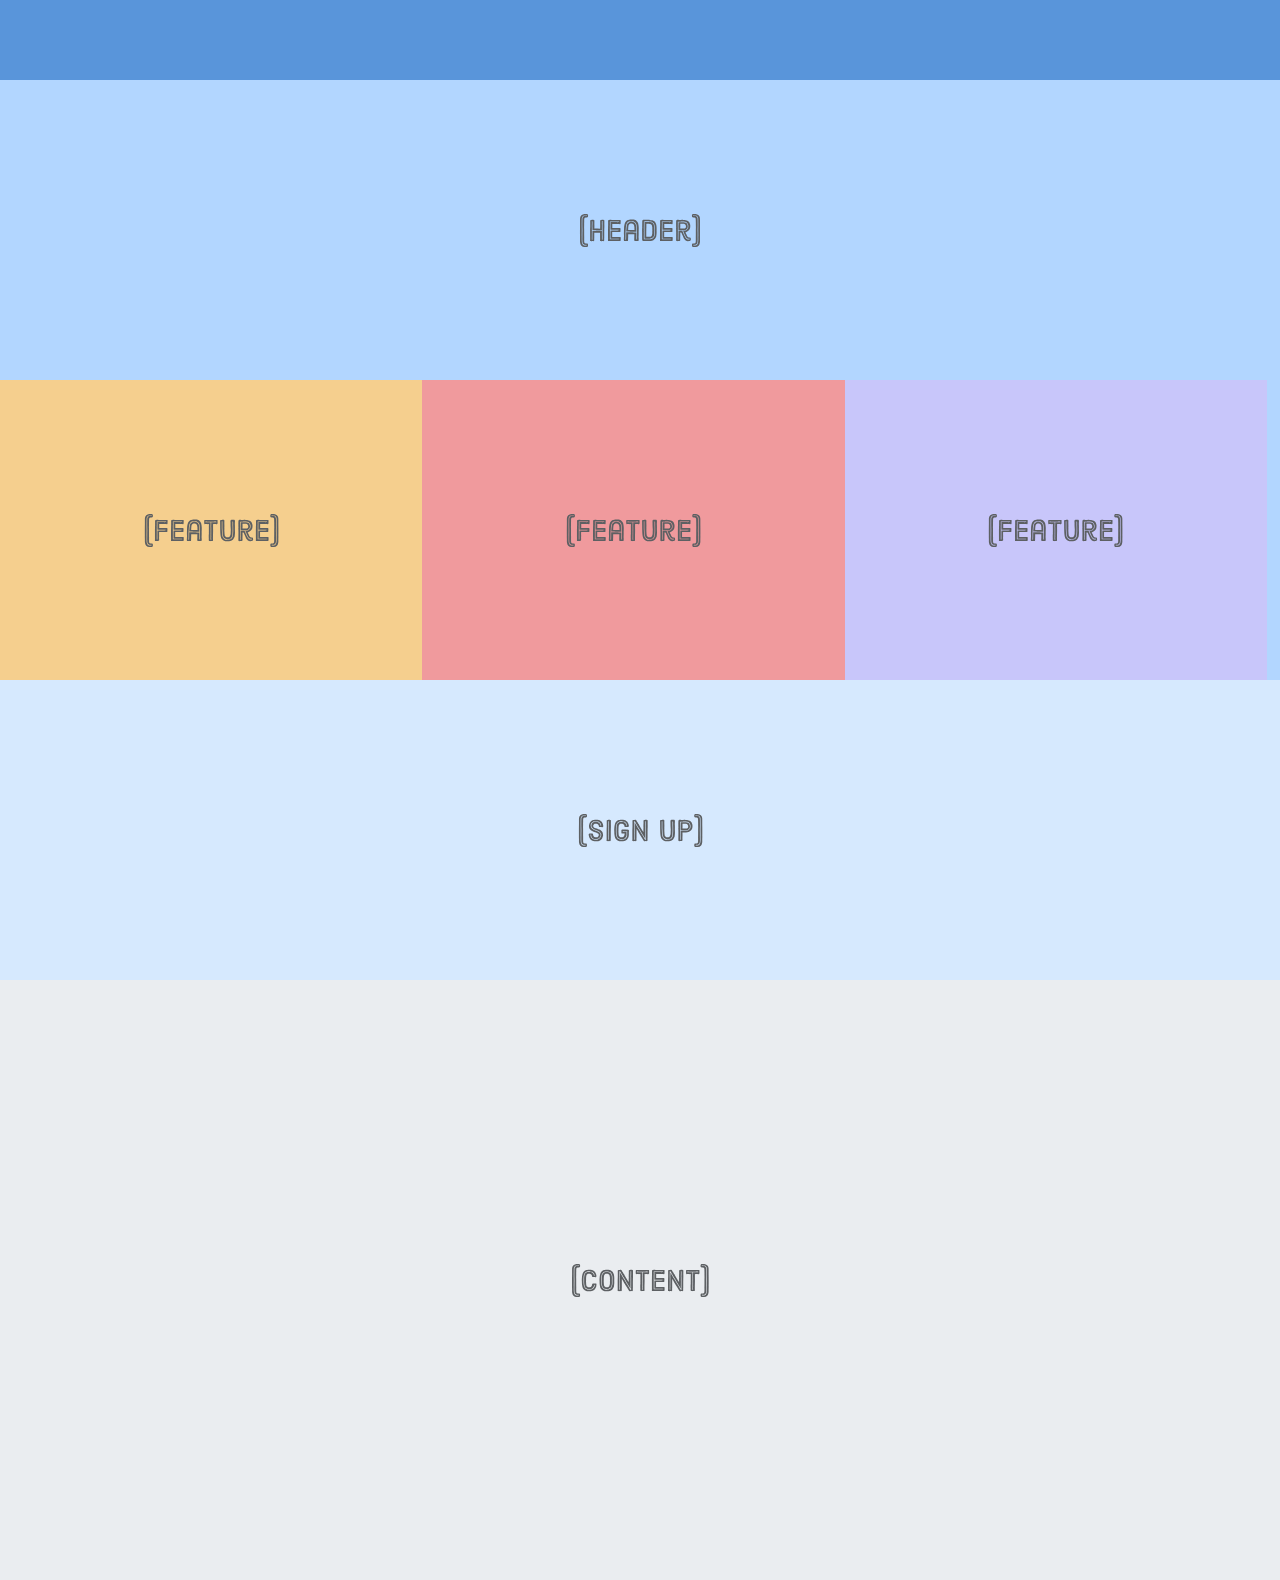
<file: index.html>
<!DOCTYPE html>
<html lang='fi'>
  <head>
    <meta charset='UTF-8'/>
    <title>Yhteinen harjoitustyö</title>
    <link rel='stylesheet' href='index.css'/>
    <meta name='viewport' content='width=device-width, initial-scale=1.0, maximum-scale=1.0' />
  </head>
  <body>
    <article>
      <nav></nav>
      <header class="full"><img src="images/header.svg" alt="headerimg"></header>
      <section class="content full"><img src="images/content.svg" alt="contentimg"></section>
      <aside class="full signup"><img src="images/sign-up.svg" alt="signupimg"></aside>
      <aside class="full ft1"><img src="images/feature.svg" alt="feature1img"></aside>
      <aside class="full ft2"><img src="images/feature.svg" alt="feature2img"></aside>
      <aside class="full ft3"><img src="images/feature.svg" alt="feature3img"></aside>
    </article>
  </body>
</html>
</file>
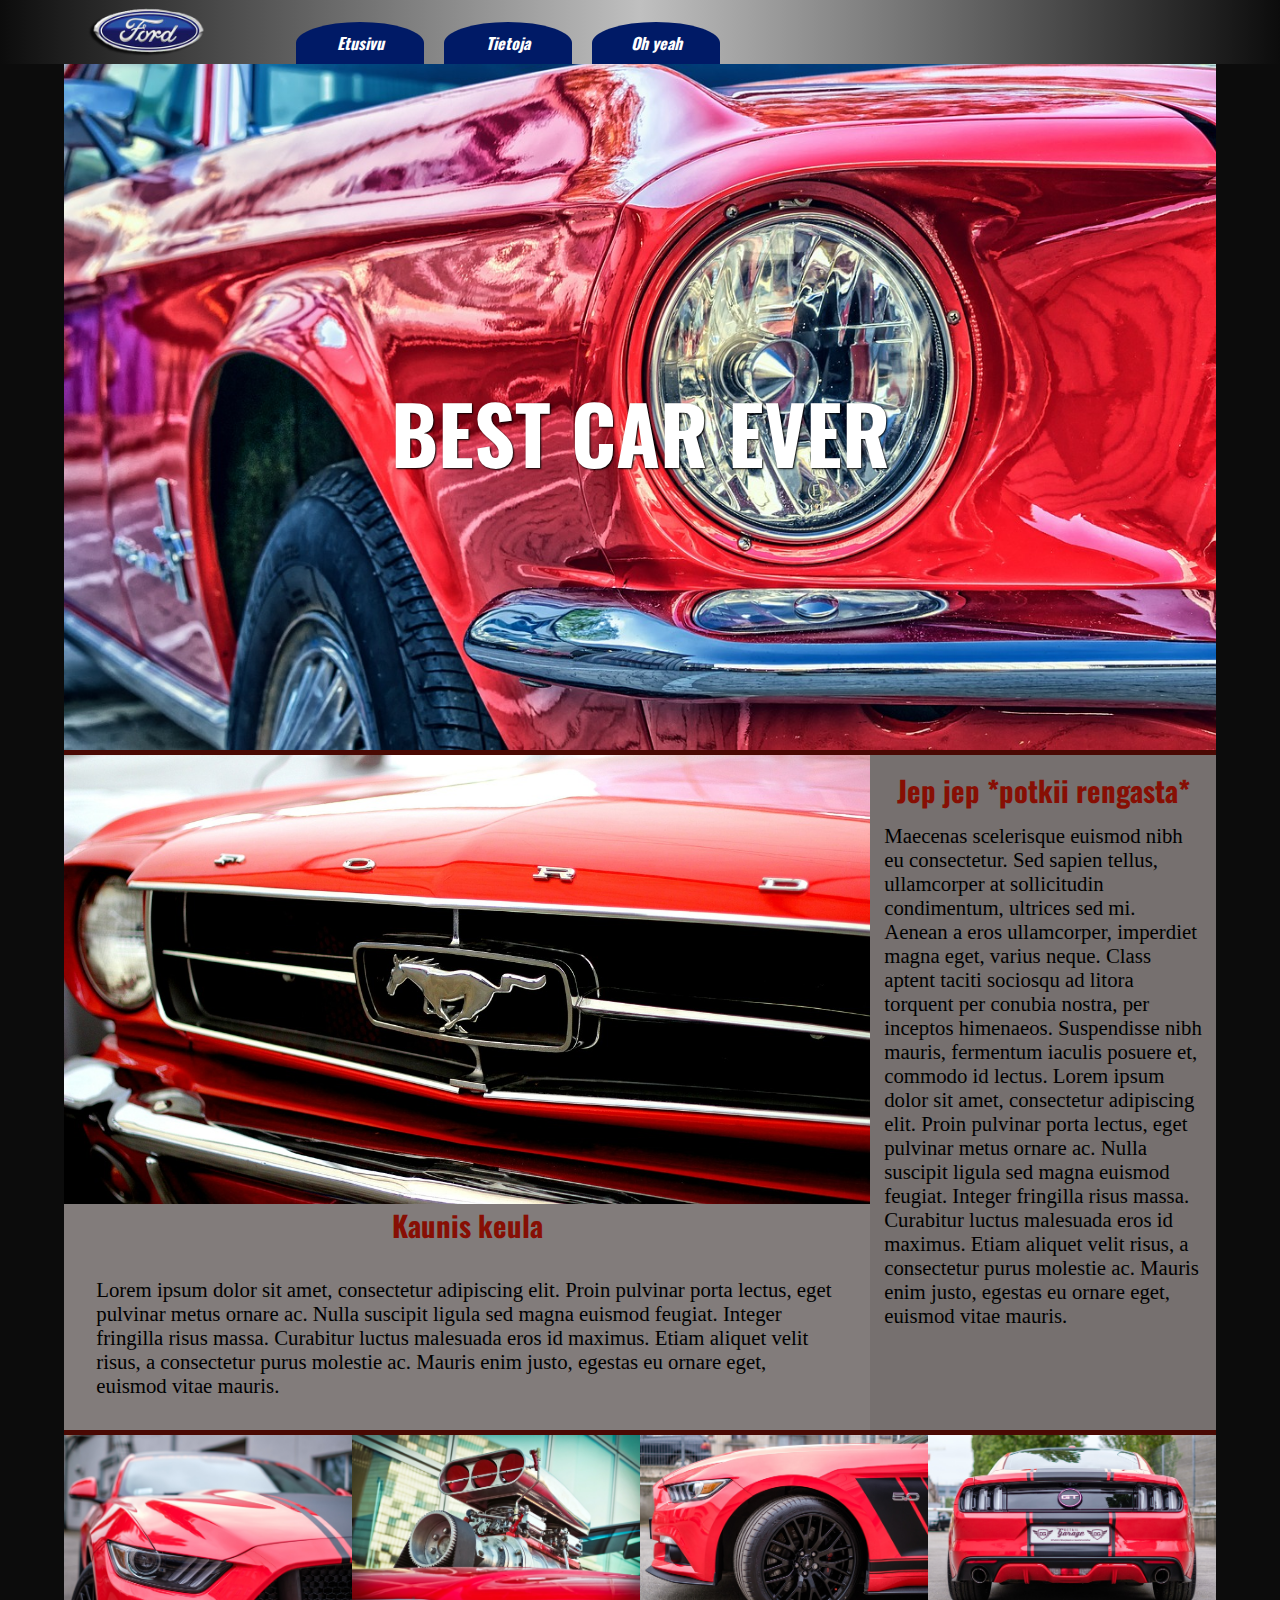
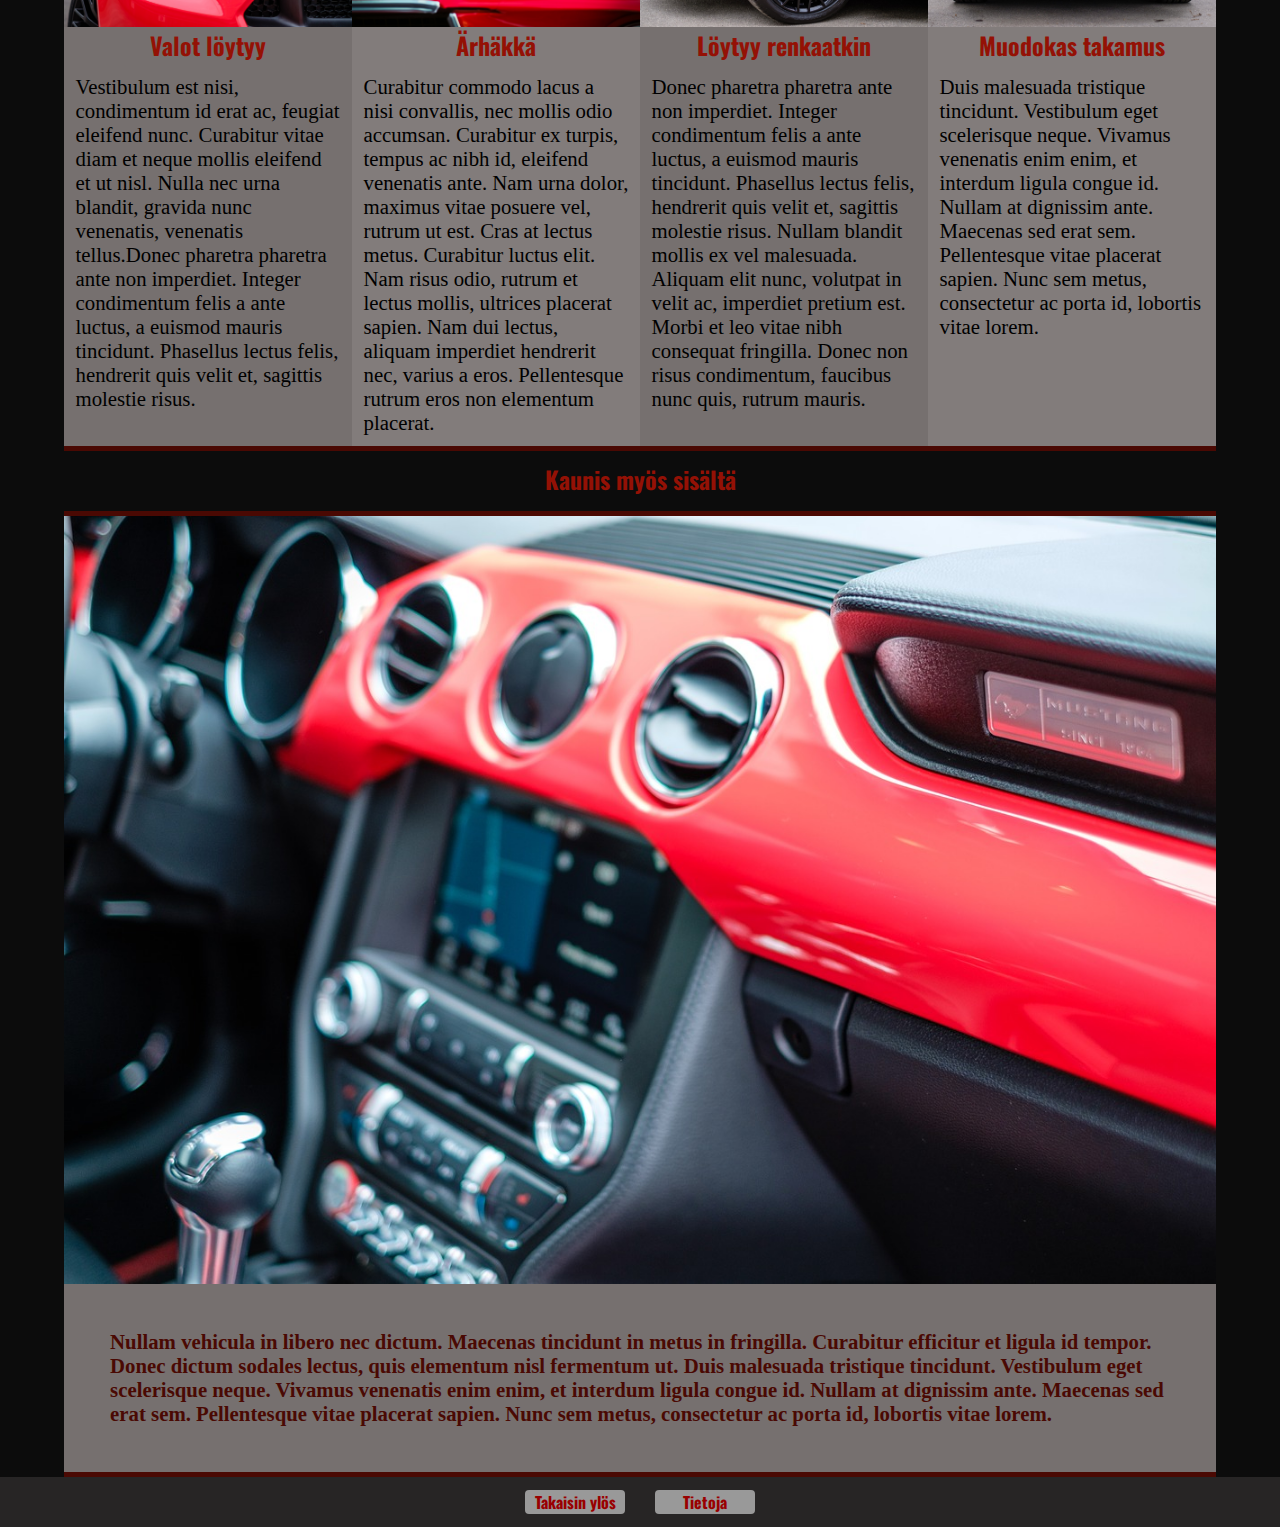
<file: harkat/harkka_39.html>
<!DOCTYPE html>
<html lang="en">
<head>
    <title>Harkka</title>
    <meta charset="UTF-8">
    <meta name="viewport" content="width=device-width, initial-scale=1">
    <link rel="stylesheet" href="harkka_39.css">
    <link href="https://fonts.googleapis.com/css?family=Oswald" rel="stylesheet">
</head>

<body>

    <nav id="anchor">
      <ul>
        <li id="li-img"><a id="first-a" href=""><img src="img/ford-logo.png"/></a></li>
        <li><a href="">Etusivu</a></li>
        <li><a href="">Tietoja</a></li>
        <li><a href="">Oh yeah</a></li>
      </ul>
    </nav>
<div class="container">
    <header>
        <img src="img/ford-2705402_1280.jpg" alt="ford">
        <h1>BEST CAR EVER</h1>
    </header>

<div class="cont">
    <main>
        <img src="img/ford-290615_1280.jpg" alt="ford" />
        <h2>Kaunis keula</h2>
        <p>Lorem ipsum dolor sit amet, consectetur adipiscing elit. Proin pulvinar porta lectus, eget pulvinar metus ornare ac. Nulla suscipit ligula sed magna euismod feugiat. Integer fringilla risus massa. Curabitur luctus malesuada eros id maximus. Etiam aliquet velit risus, a consectetur purus molestie ac. Mauris enim justo, egestas eu ornare eget, euismod vitae mauris.</p>
    </main>

    <aside>
      <h2>Jep jep *potkii rengasta*</h2>
      <p>Maecenas scelerisque euismod nibh eu consectetur. Sed sapien tellus, ullamcorper at sollicitudin condimentum, ultrices sed mi. Aenean a eros ullamcorper, imperdiet magna eget, varius neque. Class aptent taciti sociosqu ad litora torquent per conubia nostra, per inceptos himenaeos. Suspendisse nibh mauris, fermentum iaculis posuere et, commodo id lectus. Lorem ipsum dolor sit amet, consectetur adipiscing elit. Proin pulvinar porta lectus, eget pulvinar metus ornare ac. Nulla suscipit ligula sed magna euismod feugiat. Integer fringilla risus massa. Curabitur luctus malesuada eros id maximus. Etiam aliquet velit risus, a consectetur purus molestie ac. Mauris enim justo, egestas eu ornare eget, euismod vitae mauris.</p>
    </aside>
</div>
<div class="cont-2">
    <article id="a-1">
      <img src="img/ford-1730889_1280.jpg" alt="ford" />
        <h3>Ärhäkkä</h3>
        <p>Curabitur commodo lacus a nisi convallis, nec mollis odio accumsan. Curabitur ex turpis, tempus ac nibh id, eleifend venenatis ante. Nam urna dolor, maximus vitae posuere vel, rutrum ut est. Cras at lectus metus. Curabitur luctus elit. Nam risus odio, rutrum et lectus mollis, ultrices placerat sapien. Nam dui lectus, aliquam imperdiet hendrerit nec, varius a eros. Pellentesque rutrum eros non elementum placerat.</p>
    </article>

    <article id="a-2">
      <img src="img/mustang-2338369_1280.jpg" alt="ford" />
        <h3>Löytyy renkaatkin</h3>
        <p>Donec pharetra pharetra ante non imperdiet. Integer condimentum felis a ante luctus, a euismod mauris tincidunt. Phasellus lectus felis, hendrerit quis velit et, sagittis molestie risus. Nullam blandit mollis ex vel malesuada. Aliquam elit nunc, volutpat in velit ac, imperdiet pretium est. Morbi et leo vitae nibh consequat fringilla. Donec non risus condimentum, faucibus nunc quis, rutrum mauris. </p>
    </article>

    <article id="a-3">
        <img src="img/mustang-2338377_1280.jpg" alt="ford" />
        <h3>Valot löytyy</h3>
        <p>Vestibulum est nisi, condimentum id erat ac, feugiat eleifend nunc. Curabitur vitae diam et neque mollis eleifend et ut nisl. Nulla nec urna blandit, gravida nunc venenatis, venenatis tellus.Donec pharetra pharetra ante non imperdiet. Integer condimentum felis a ante luctus, a euismod mauris tincidunt. Phasellus lectus felis, hendrerit quis velit et, sagittis molestie risus.</p>
    </article>

    <article id="a-4">
        <img src="img/mustang-2338361_1280.jpg" alt="ford" />
        <h3>Muodokas takamus</h3>
        <p>Duis malesuada tristique tincidunt. Vestibulum eget scelerisque neque. Vivamus venenatis enim enim, et interdum ligula congue id. Nullam at dignissim ante. Maecenas sed erat sem. Pellentesque vitae placerat sapien. Nunc sem metus, consectetur ac porta id, lobortis vitae lorem.</p>
    </article>
</div>
    <section>
        <img src="img/mustang-2338382_1280.jpg" alt="ford" />
        <h3>Kaunis myös sisältä</h3>
        <p>Nullam vehicula in libero nec dictum. Maecenas tincidunt in metus in fringilla. Curabitur efficitur et ligula id tempor. Donec dictum sodales lectus, quis elementum nisl fermentum ut. Duis malesuada tristique tincidunt. Vestibulum eget scelerisque neque. Vivamus venenatis enim enim, et interdum ligula congue id. Nullam at dignissim ante. Maecenas sed erat sem. Pellentesque vitae placerat sapien. Nunc sem metus, consectetur ac porta id, lobortis vitae lorem.</p>
    </section>
</div>
    <footer>
      <ul>
        <li><a href="#anchor">Takaisin ylös</a></li>
        <li><a href="">Tietoja</a></li>
      </ul>
    </footer>

</body>
</html>
</file>
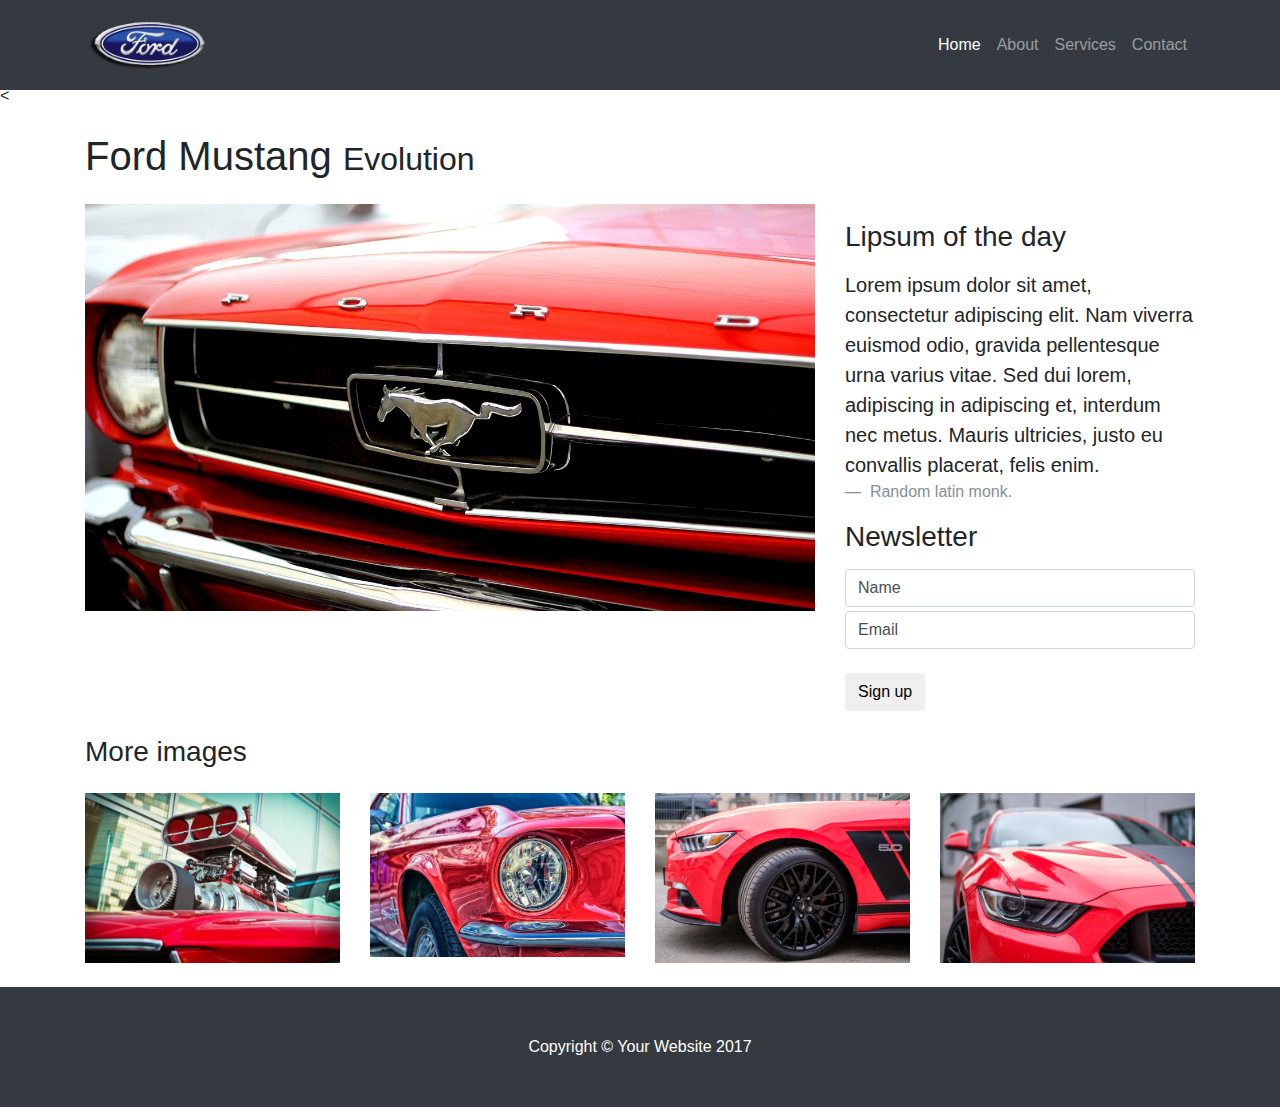
<file: harkat/harkka_41.html>
<!DOCTYPE html>
<html lang="en">

  <head>

    <meta charset="utf-8">
    <meta name="viewport" content="width=device-width, initial-scale=1, shrink-to-fit=no">
    <meta name="description" content="">
    <meta name="author" content="">

    <title>Portfolio Item - Start Bootstrap Template</title>

    <!-- Bootstrap core CSS -->
    <link href="vendor/bootstrap/css/bootstrap.min.css" rel="stylesheet">

    <!-- Custom styles for this template -->
    <link href="css/portfolio-item.css" rel="stylesheet">
    <<link >

  </head>

  <body>

    <!-- Navigation -->
    <nav class="navbar navbar-expand-lg navbar-dark bg-dark fixed-top">
      <div class="container">
        <a class="navbar-brand" href="#"><img class="img-fluid navbar-brand-img" src="img/ford-logo.png"/></a>
        <button class="navbar-toggler" type="button" data-toggle="collapse" data-target="#navbarResponsive" aria-controls="navbarResponsive" aria-expanded="false" aria-label="Toggle navigation">
          <span class="navbar-toggler-icon"></span>
        </button>
        <div class="collapse navbar-collapse" id="navbarResponsive">
          <ul class="navbar-nav ml-auto">
            <li class="nav-item active">
              <a class="nav-link" href="#">Home
                <span class="sr-only">(current)</span>
              </a>
            </li>
            <li class="nav-item">
              <a class="nav-link" href="#">About</a>
            </li>
            <li class="nav-item">
              <a class="nav-link" href="#">Services</a>
            </li>
            <li class="nav-item">
              <a class="nav-link" href="#">Contact</a>
            </li>
          </ul>
        </div>
      </div>
    </nav>

    <!-- Page Content -->
    <div class="container">

      <!-- Portfolio Item Heading -->
      <h1 class="my-4">Ford Mustang
        <small>Evolution</small>
      </h1>

      <!-- Portfolio Item Row -->
      <div class="row">

        <div class="col-md-8">
          <img class="img-fluid" src="img/ford-290615_1280.jpg" alt="ford">
        </div>

        <div class="col-md-4">

          <h3 class="my-3">Lipsum of the day</h3>
          <blockquote class="blockquote">
          <p class="mb-0">Lorem ipsum dolor sit amet, consectetur adipiscing elit. Nam viverra euismod odio, gravida pellentesque urna varius vitae. Sed dui lorem, adipiscing in adipiscing et, interdum nec metus. Mauris ultricies, justo eu convallis placerat, felis enim.</p>
          <footer class="blockquote-footer">
            Random latin monk.
          </footer>
          </blockquote>
          <h3 class="my-3">Newsletter</h3>
          <form class="form" action="index.html" method="post">
          <input class="form-control" type="text" name="" value="Name">
          <input class="mt-1 form-control" type="text" name="" value="Email">
          <br />
          <button class="btn btn-default" type="button" name="button">Sign up</button>
          </form>
        </div>

      </div>
      <!-- /.row -->

      <!-- Related Projects Row -->
      <h3 class="my-4">More images</h3>

      <div class="row">

        <div class="col-md-3 col-sm-6 mb-4">
          <a href="#">
            <img class="img-fluid" src="img/ford-1730889_1280.jpg" alt="ford">
          </a>
        </div>

        <div class="col-md-3 col-sm-6 mb-4">
          <a href="#">
            <img class="img-fluid" src="img/ford-2705402_1280.jpg" alt="ford">
          </a>
        </div>

        <div class="col-md-3 col-sm-6 mb-4">
          <a href="#">
            <img class="img-fluid" src="img/mustang-2338369_1280.jpg" alt="ford">
          </a>
        </div>

        <div class="col-md-3 col-sm-6 mb-4">
          <a href="#">
            <img class="img-fluid" src="img/mustang-2338377_1280.jpg" alt="ford">
          </a>
        </div>

      </div>
      <!-- /.row -->

    </div>
    <!-- /.container -->

    <!-- Footer -->
    <footer class="py-5 bg-dark">
      <div class="container">
        <p class="m-0 text-center text-white">Copyright &copy; Your Website 2017</p>
      </div>
      <!-- /.container -->
    </footer>

    <!-- Bootstrap core JavaScript -->
    <script src="vendor/jquery/jquery.min.js"></script>
    <script src="vendor/bootstrap/js/bootstrap.bundle.min.js"></script>

  </body>

</html>
</file>
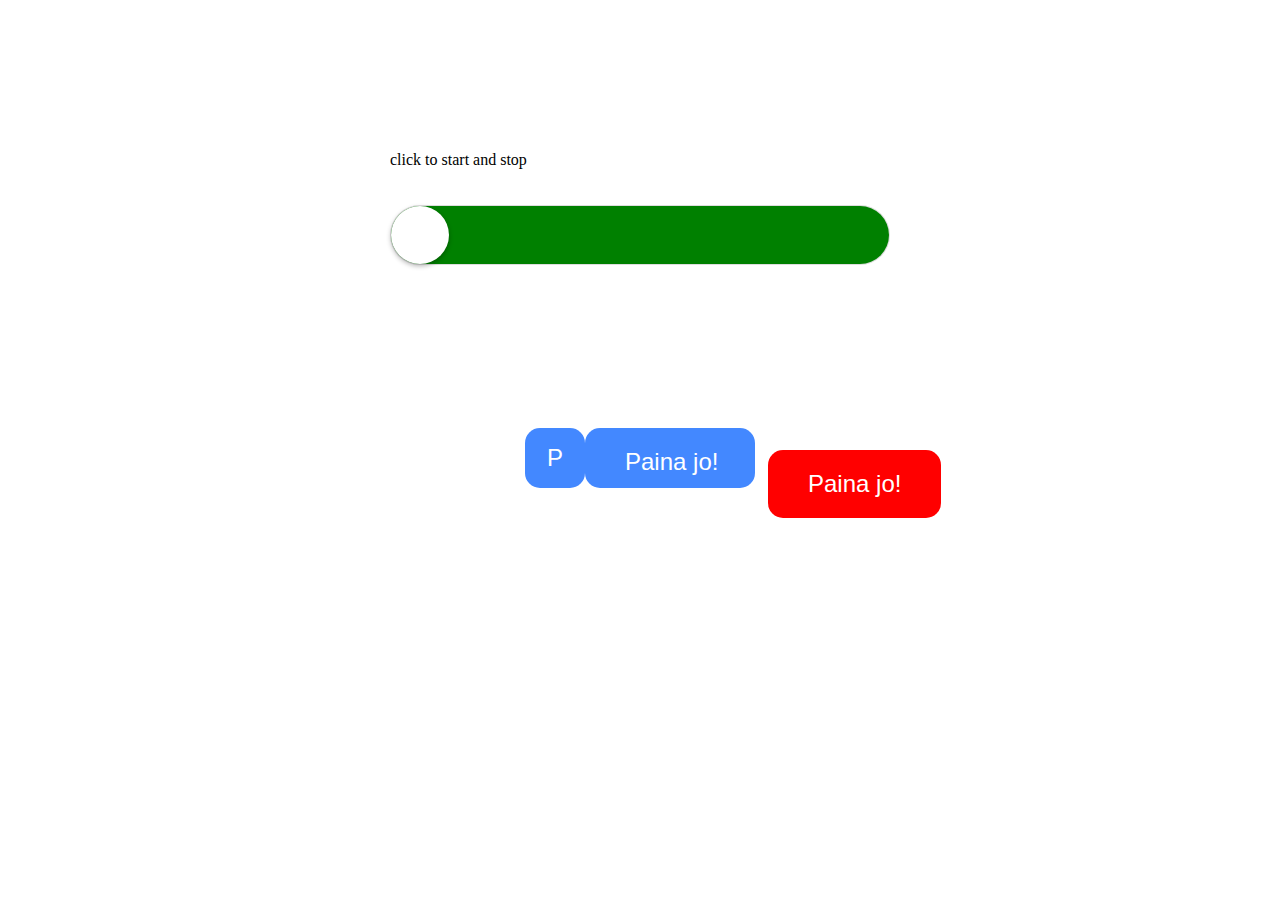
<file: harkat/harkka_44.html>
<!DOCTYPE html>
<html>
  <head>
    <meta charset="utf-8">
    <title>Animaatiot</title>
    <link rel="stylesheet" href="css/w44.css">
  </head>
  <body>
    <div class="switch">
      <p>
        click to start and stop
      </p>
      <input id="cmn-toggle-1" class="cmn-toggle cmn-toggle-round" type="checkbox">
      <label for="cmn-toggle-1"></label>
    </div>
    <input class="nappula" type="button" value="P" />
    <input class="nappula2" type="button" value="Paina jo!" />
    <input class="nappula3" type="button" value="Paina jo!" />

  </body>
</html>
</file>
<file: index.css>
* {
  margin: 0;
  padding: 0;
  box-sizing: border-box;
}
article {
  display: flex;
  flex-wrap: wrap;
}
.full{
  width: 100%;
  height: 300px;
  display: flex;
  justify-content: center;
  align-items: center;
}
nav {
  background-color: #5995DA;
  height: 80px;
  width: 100%;
}
header {
  background-color: #B2D6FF;
}
.signup {
  background-color: #D6E9FE;
}
.content {
  background-color: #EAEDF0;
  height: 600px;
}
.ft1{
  background-color: #F5CF8E;
}
.ft2{
  background-color: #F09A9D;
}
.ft3{
  background-color: #C8C6FA;
}
/* Mobile Styles */
@media only screen and (max-width: 400px) {
  body {
    background-color: #F09A9D; /* Red */
  }
}

/* Tablet Styles */
@media only screen and (min-width: 401px) and (max-width: 960px) {
  body {
    background-color: #F5CF8E; /* Yellow */
  }
.signup, .ft1, .ft2, .ft3{
    width: 50%;
  }
}

/* Desktop Styles */
@media only screen and (min-width: 961px) {
  body {
    background-color: #B2D6FF; /* Blue */
  }
  .ft1, .ft2, .ft3 {
      width: 33%;
      order: 1;
  }
  .signup{
    order: 2;
  }
  .content {
    order: 3;
  }
}
</file>
<file: harkat/harkka_39.css>
*{
  padding: 0;
  margin: 0;
}
body {
  background: #827c7b;
}
nav {
  width: 100%;
  background: #c0c0c0;
}
nav ul {
  list-style: none;
  margin: 0 auto;
  text-align: center;
  display: flex;
  flex-flow: column nowrap;
}
nav li {
  width: 90%;
  margin: 0 auto;
  padding: 2% 2.5%;
}
#li-img {
  background: none;
  padding: 0;
}
nav img {
  width: 100%;
  margin: 0 auto;
}
#first-a {
  background: none;
  padding:0;
}
nav a {
  display: inline-block;
  background: #001a66;
  padding: 3% 0;
  width: 40%;
  margin: 0 auto;
  border-radius: 50%;
  font-family: 'Oswald', sans-serif;
  text-decoration: none;
  color: #fefefe;
  font-weight: bold;
  font-style: italic;
  font-size: 1.2em;
}
header {
  width: 100%;
  margin: 0 auto;
  text-align: center;
  position: relative;
}
header img {
  width: 100%;
  height: auto;
}
header h1 {
  display: inline-block;
  width: 100%;
  color: white;
  text-shadow: 1px 1px 2px black;
  position: absolute;
  top: 45%;
  left: 0;
  font-family: 'Oswald', sans-serif;
}
main {
  margin: 3% 0 0 0;
  display: flex;
  justify-content: center;
  flex-flow: column;
}
img {
  display: flex;
  width: 100%;
  height: 100%;
}
main img {
  order:3;

}
h2 {
  font-size: 1.8em;
  align-self: center;
  color: #870F04;
  font-family: 'Oswald', sans-serif;
}
h3 {
  font-size: 1.5em;
  align-self: center;
  color:#941105;
  font-family: 'Oswald', sans-serif;
}
main h2 {
  order: 1;
}
main p {
  order: 2;
}
p {
  box-sizing: border-box;
  padding: 4%;
  font-size: 1.2em;
}
aside {
  background-color: #76706f;
  border-top: 5px solid #4a0903;
  display: flex;
  flex-flow: column;
}
aside h2 {
  margin-top: 4%;
}
article {
  display: flex;
  flex-flow: column wrap;
}
section {
  display: flex;
  flex-flow: column wrap;
}
footer {
  width: 100%;
  display: flex;
  background: #272525;
}
footer ul {
  width: 100%;
  list-style-type: none;
}
footer li {
  background: #999999;
  width: 90%;
  padding: 3% 0%;
  margin: 2% auto;
  text-align: center;
  border-radius: 4px;
}
footer a {
  font-family: 'Oswald', sans-serif;
  font-weight: bold;
  text-decoration: none;
  color:#990000;
}
@media only screen and (min-width: 500px) {
  p {
    font-size: 1.3em;
  }
  nav ul {
    flex-flow: row wrap;
    width: 100%;
  }
  nav li {
    display: inline-flex;
    height: 20%;
    width: 20%;
  }
  #first-a {
    width: 100%;
    padding: 0;
  }
  nav a {
    width: 100%;
    padding: 7% 2%;
    margin: 0;
    font-size: 1em;
  }
  nav a:hover {
    background: #1a52ad;
  }
  #li-img {
    width: 20%;
  }
  .cont{
    display: flex;
    flex-flow: row nowrap;
    align-content: flex-start;
    background: #76706f;
    border-bottom:  5px solid #4a0903;
  }
  nav img {
    width: 100%;
  }
  main {
    padding: 0;
    margin: 0;
    width: 50%;
    display: flex;
    justify-content: flex-start;
  }
  main img {
    order:1;
    width: 100%;
    height: auto;
  }
  aside {
    border: none;
    width: 50%;
  }
  .cont-2{
    display: flex;
    flex-flow: row wrap;
    background: #827c7b;
    border-bottom:  5px solid #4a0903;
  }
  article {
    width: 50%;
    display: flex;
    flex-flow: column nowrap;
  }
  article p {
    width: 100%;
  }
  article img {
    width: 100%;
    height: auto;
  }
  #a-1 {
    order: 4;
  }
  #a-2 {
    order: 3;
  }
  #a-3 {
    order: 4;
  }
  #a-4 {
    order: 1
  }
}
@media only screen and (min-width: 960px){
  .container{
    max-width: 90%;
    margin: 0 auto;
  }
  body{
    background: #0c0c0c;
  }
  nav {
    z-index: -2;
    background: #c0c0c0;
    background: linear-gradient(-90deg, #0c0c0c,#c0c0c0, #0c0c0c)
  }
  nav ul {
    width: 100%;
    list-style: none;
    display: flex;
    padding: 0;
    flex-flow: row nowrap;

  }
  nav li {
    margin: 0 0 0 20px;
    padding: 0;
    width: 10%;
    display: inline-flex;
    align-self: flex-end;
  }
  #li-img {
    align-self: flex-start;
    background: none;
    padding: 0;
  }
  nav img {
    width: 50%;
    margin: 0 auto;
  }
  #first-a {
    background: none;
    padding:0;
  }
  nav a {
    display: inline-block;
    background: #001a66;
    width: 100%;
    margin: 0 auto;
    border-radius: 50% 50% 0 0;
    transition-duration: 0.3s;
  }
  nav a:hover {
    border-radius: 50%;
    transition-duration: 0.3s;
  }
  header {
    max-height: 700px;
    overflow: hidden;
  }
  header h1 {
    font-size: 5em;
  }
  header img {
    max-width: 100%;
    height: auto;
    margin: -5% auto 0 auto;
  }
  .cont {
    display: flex;
    flex-flow: row;
  }
  main {
    width: 70%;
    margin-top: 0;
    background:#827c7b;
    border-top:  5px solid #4a0903;
  }
  aside {
    border-top:  5px solid #4a0903;
    width: 30%;
  }
  .cont-2 {
    display: flex;
    flex-flow: nowrap row-reverse;
  }
  article {
    width: 25%;
    flex-flow: column nowrap;
  }
  #a-2,#a-3 {
    background: #76706f;
  }
  section {
    flex-flow: row wrap;
    justify-content: center;
    border-bottom:  5px solid #4a0903;
  }
  section img {
    order:2;
  }
  section h3 {
    text-align: center;
    width: 100%;
    order: 1;
    height: 50px;
    padding-top: 10px;
    border-bottom:  5px solid #4a0903;
  }
  section p {
    order:3;
    align-self: flex-end;
    width:100%;
    color: #4a0903;
    font-weight: bold;
    background: #76706f;
  }
  footer {
    text-align: center;
  }
  footer li {
    display: inline-flex;
    padding:0;
    margin: 1%;
    width: 100px;
  }
  footer a {
    width: 100%;
    text-align: center;
  }
}
</file>
<file: harkat/css/w44.css>
body {
  height: 100vh;
  display: flex;
  align-items: center;
  justify-content: center;
}

.nappula {
  padding: 0px 0px;
  font-size: 24px;
  text-align: center;
  color: white;
  width: 60px;
  height: 60px;
  background-color: #4388FF;
  border: none;
  border-radius: 15px;
  cursor: pointer;
  transition: border 2s, border-radius 3s;
  -webkit-transition: border 2s, border-radius 3s;
}
.nappula:hover {
  border-bottom: 2px solid green;
  border-left: 3px solid green;
  border-radius: 100%;
  background-color: #90B9FF;
}
.nappula:active {
  background-color: #366DCC;
}
.nappula3 {
  padding: 20px 40px;
  font-size: 24px;
  text-align: center;
  color: white;
  background-color: #4388FF;
  border: none;
  width: 170px;
  height: 60px;
  border-radius: 15px;
  cursor: pointer;
  transition: width 1s, height 1s;
  -webkit-transition: width 1s, height 1s;
}
.nappula3:hover {
  width: 200px;
  height: 100px;

}
.nappula3:active {
  background-color: #366DCC;
}
.nappula2 {
  position: absolute;
  padding: 20px 40px;
  font-size: 24px;
  text-align: center;
  color: white;
  background-color: red;
  border: none;
  border-radius: 15px;
  cursor: pointer;
  top: 50%;
  left: 60%;
  transition: top 2s, background-color 2s;
  -webkit-transition: top 2s, background-color 2s;
}
.nappula2:hover {
  top: 48%;
  background-color: yellow;
}
.nappula2:active {
  background-color: #366DCC;
}

@keyframes sliderbg {
  0% {background-color: green;}
  25% {background-color: black;}
  50% {background-color: pink;}
  75% {background-color: cyan;}
  100% {background-color: magenta;}
}
@keyframes ball {
  0% {margin-left: 0%;}
  25% {margin-left: 25%}
  50% {margin-left: 45.5%}
  75% {margin-left: 65%}
  100% {margin-left: 89%;}
}

.switch {
  position: absolute;
  top:15%;
  margin: 0 auto;
}
.cmn-toggle {
  visibility: hidden;
}
.cmn-toggle + label {
  display: block;
  position: relative;
  cursor: pointer;
}
.cmn-toggle-round + label {
  width: 500px;
  height: 60px;
  background-color: #dddddd;
  border-radius: 60px;

}
.cmn-toggle-round + label:before,
.cmn-toggle-round + label:after {
  display: block;
  position: absolute;
  top: 1px;
  left: 1px;
  bottom: 1px;
  content: "";
}
.cmn-toggle-round + label:before {
  right: 1px;
  background-color: green;
  border-radius: 60px;
}
.cmn-toggle-round + label:after {
  width: 58px;
  background-color: #fff;
  border-radius: 100%;
  box-shadow: 0 2px 5px rgba(0, 0, 0, 0.3);
}
.cmn-toggle-round:checked + label:before {
  background-color: magenta;
  animation-name: sliderbg;
  animation-duration: 2s;
  animation-iteration-count: infinite;
  animation-direction: alternate;
}
.cmn-toggle-round:checked + label:after {
  margin-left: 445px;
  animation-name: ball;
  animation-duration: 2s;
  animation-iteration-count: infinite;
  animation-direction: alternate;
}
</file>
<file: harkat/css/portfolio-item.css>
/*!
 * Start Bootstrap - Portfolio Item (https://startbootstrap.com/template-overviews/portfolio-item)
 * Copyright 2013-2017 Start Bootstrap
 * Licensed under MIT (https://github.com/BlackrockDigital/startbootstrap-portfolio-item/blob/master/LICENSE)
 */

body {
  padding-top: 84px;
}

.navbar-brand-img{
  max-width: 200px;
  max-height: 64px;
}

@media (min-width: 992px) {
  body {
    padding-top: 84px;
  }
}
</file>
